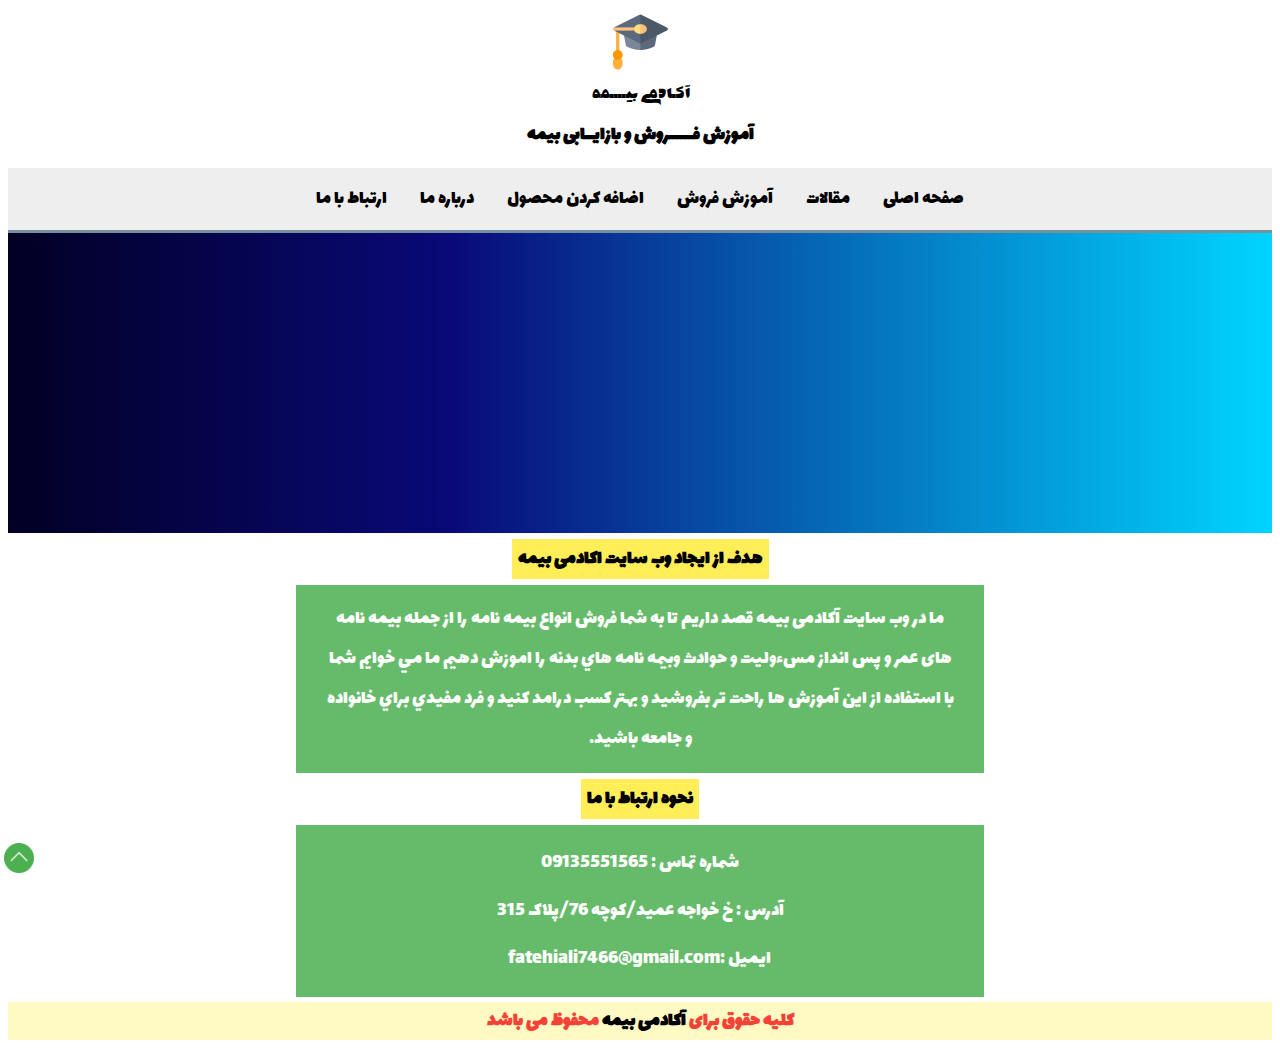
<file: index.html>
<!DOCTYPE htmL>
<html lang="fa">
<head>
    <meta charset="utf-8">
    <title>Academy-Bime</title>
    <meta name="viewport" content="width=device-width, initial-scale=1">
    <link rel="icon" href="img/1.png" type="image/png"/>
    <link rel="stylesheet" href="respansive.css">
    <link href="https://cdn.jsdelivr.net/npm/bootstrap@5.0.0-beta2/dist/css/bootstrap.min.css" rel="stylesheet" integrity="sha384-BmbxuPwQa2lc/FVzBcNJ7UAyJxM6wuqIj61tLrc4wSX0szH/Ev+nYRRuWlolflfl" crossorigin="anonymous">
    <link rel="stylesheet" href="style.css" type="text/css">

</head>
<body>
<header id="top">
    <div class="logoarea">
        <div class="logoareaa">
            <img src="img/1.png" alt="">
            <h1>آکـادمی بیــــمه</h1>
            <h2>آموزش فــــــروش و بازایــابی بیمه</h2>
        </div>
    </div>
</header>
<nav>
    <div id="mobail">
        منـــــو
        <ul>
            <li class=""><a href="index.html">صفحه اصلی</a></li>
            <li class=""><a href="articel.html">مقالات</a>
                <ul>
                    <li><a href="articel.html">بیمه های عمر</a></li>
                    <li><a href="">بیمه های مسئولیت</a>
                        <ul>
                            <li><a href="">بیمه مسئولیت کارفرما</a></li>
                            <li><a href="">بیمه مسئولیت مهندسین ناظر</a></li>
                        </ul>
                    </li>
                    <li><a href=""> بیمه شخص ثالث </a></li>
                </ul>
            </li>
            <li><a href="">آموزش فروش </a></li>
            <li><a href="">پادکست ها </a></li>
            <li><a href="AboutUs.html">درباره ما</a></li>
            <li><a href="">ارتباط با ما </a></li>
        </ul>
    </div>
    <ul id="mainmenu">
        <li class=""><a href="index.html">صفحه اصلی</a></li>
        <li class=""><a href="articel.html">مقالات</a>
            <ul>
                <li><a href="articel.html">بیمه های عمر</a></li>
                <li><a href="">بیمه های مسئولیت</a>
                    <ul>
                        <li><a href="">بیمه مسئولیت کارفرما</a></li>
                        <li><a href="">بیمه مسئولیت مهندسین ناظر</a></li>
                    </ul>
                </li>
                <li><a href=""> بیمه شخص ثالث </a></li>
            </ul>
        </li>
        <li><a href="">آموزش فروش </a></li>
        <li><a href="addproduct.php">اضافه کردن محصول </a></li>
        <li><a href="AboutUs.html">درباره ما</a></li>
        <li><a href="Contact.php">ارتباط با ما </a></li>
    </ul>
</nav>
<!--        <section class = "slideShow">-->
<!--            <figure>-->
<!--                <img src ="img/a1.jpeg">-->
<!--                <figcaption>آکادمی بیمه</figcaption>-->
<!--                <figcaption class="pf">چهار ثانیه مانده به فروش بیمه عمر</figcaption>-->

<!--            </figure>-->
<!--            <figure>-->
<!--                <img src = "img/a2.jpeg">-->
<!--                <figcaption>آکادمی بیمه</figcaption>-->
<!--                <figcaption class="pf">چهار ثانیه مانده به فروش بیمه عمر</figcaption>-->

<!--            </figure>-->
<!--            <figure>-->
<!--                <img src = "img/c.jpg">-->
<!--                <figcaption>آکادمی بیمه</figcaption>-->
<!--                <figcaption class="pf">چهار ثانیه مانده به فروش بیمه عمر</figcaption>-->

<!--            </figure>-->
<!--        </section>-->
<section class="slideShow">
    <figure>
        <img src="img/timer.svg" alt="">
        <figcaption>آکادمی بیمه</figcaption>
        <figcaption class="pf">تخفیف تابستانه عضویت <span style="color: red">VIP</span> آکادمی بیمه کد <span
                style="color:khaki">summer</span></figcaption>
    </figure>
    <figure>
        <img src="img/3028891.svg" alt="">
        <figcaption>آکادمی بیمه</figcaption>
        <figcaption class="pf">چهار ثانیه مانده به فروش بیمه عمر</figcaption>
    </figure>
    <figure>
        <img src="img/3121635.svg" alt="">
        <figcaption>آکادمی بیمه</figcaption>
        <figcaption class="pf">10 دقیقه تا بستن فروش در بیمه های عمر</figcaption>
    </figure>
    <!--    <figure>-->
    <!--        <img src="img/3140347.svg" alt="">-->
    <!--        <figcaption>آکادمی بیمه</figcaption>-->
    <!--        <figcaption class="pf">نرخ پیوست شما در فروش بیمه های بدنه چقدر است ؟</figcaption>-->

    <!--    </figure>-->
</section>
<footer>
    <h1 class="footertitle">هدف از ایجاد وب سایت اکادمی بیمه</h1>
    <p class="footerp">ما در وب سایت آکادمی بیمه قصد داریم تا به شما فروش انواع بیمه نامه را از جمله بیمه نامه های عمر و
        پس انداز مسءوليت و حوادث وبيمه نامه هاي بدنه را اموزش دهيم ما مي خوايم شما با استفاده از اين آموزش ها راحت تر
        بفروشيد و بهتر كسب درامد كنيد و فرد مفيدي براي خانواده و جامعه باشيد. </p>
    <h1 class="footertitle">نحوه ارتباط با ما</h1>
    <p class="footerp">
        <span>شماره تماس : 09135551565  </span>
        <span>آدرس : خ خواجه عمید/کوچه 76/پلاک 315</span>
        <span>ایمیل :fatehiali7466@gmail.com</span>
    </p>
    <span class="footer"> کلیه حقوق برای <strong>آکادمی بیمه</strong> محفوظ می باشد </span>
</footer>
<!--<ul class="social">-->
<!--    <li><img class="telegram" src="img/telegram.png" alt=""></li>-->
<!--    <li><img class="youtube" src="img/youtube.png" alt=""></li>-->
<!--    <li><img class="whatsapp" src="img/whatsapp.png" alt=""></li>-->
<!--</ul>-->
<p id="gotop">
    <a href="#top"><img class="top" src="img/5.png" alt=""></a>
</p>
<script src="https://cdn.jsdelivr.net/npm/bootstrap@5.0.0-beta2/dist/js/bootstrap.bundle.min.js" integrity="sha384-b5kHyXgcpbZJO/tY9Ul7kGkf1S0CWuKcCD38l8YkeH8z8QjE0GmW1gYU5S9FOnJ0" crossorigin="anonymous"></script>
</body>
</html>
</file>
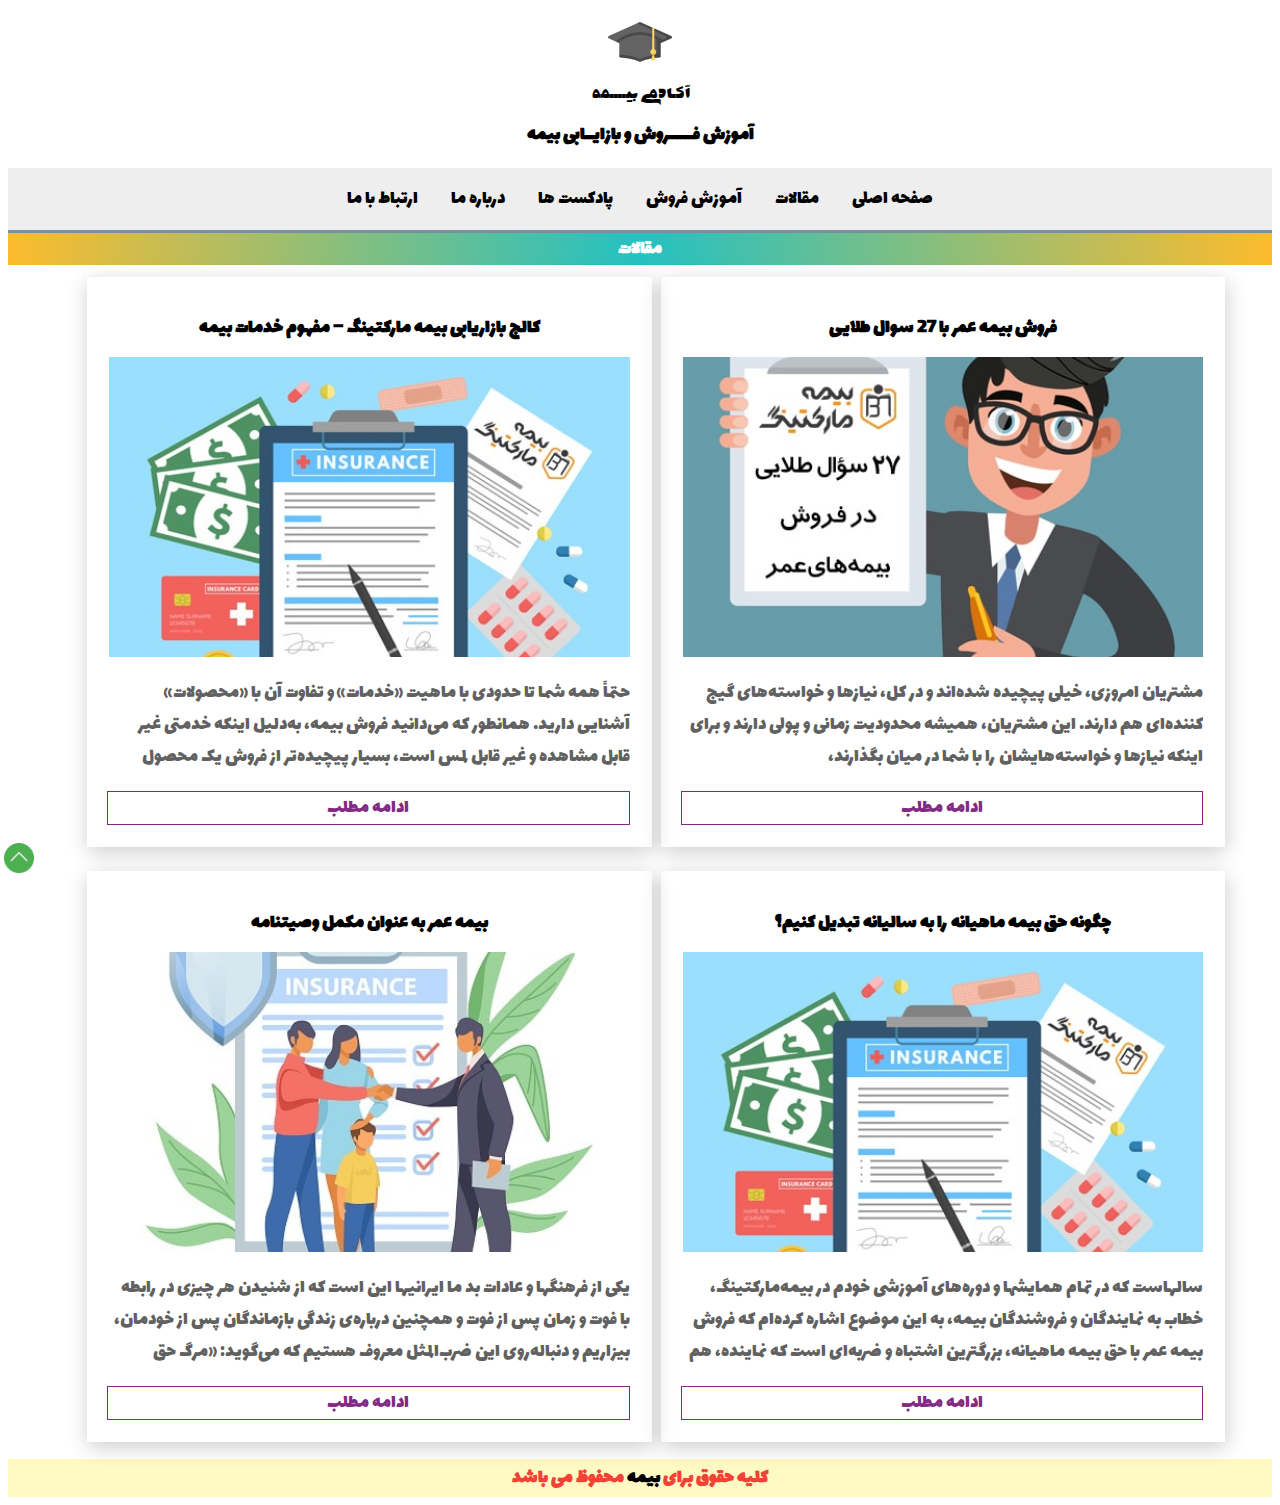
<file: articel.html>
<!DOCTYPE html>
<html lang="fa">
<head>
  <meta charset="utf-8">
   <title>Academy-Bime</title>
    <meta name="viewport" content="width=device-width, initial-scale=1">
  <link rel="stylesheet" href="style.css" type="text/css">
    <link rel="icon" href="img/1.png" type="image/png"/>
    <link rel="stylesheet" href="respansive.css">
</head>
<body>
  <header id="top" >
  <img src="img/2.png" alt="">
  <h1>آکـادمی بیــــمه</h1>
  <h2>آموزش فــــــروش و بازایــابی بیمه</h2>
</header>
  <nav>
      <div id="mobail">
          منـــــو
          <ul>
              <li class=""><a href="index.html">صفحه اصلی</a></li>
              <li class=""><a href="articel.html">مقالات</a>
                  <ul>
                      <li><a href="articel.html">بیمه های عمر</a></li>
                      <li><a href="">بیمه های مسئولیت</a>
                          <ul>
                              <li><a href="">بیمه مسئولیت کارفرما</a></li>
                              <li><a href="">بیمه مسئولیت مهندسین ناظر</a></li>
                          </ul>
                      </li>
                      <li><a href=""> بیمه شخص ثالث </a></li>
                  </ul>
              </li>
              <li ><a href="">آموزش فروش </a></li>
              <li ><a href="">پادکست ها </a></li>
              <li ><a href="AboutUs.html">درباره ما</a></li>
              <li ><a href="#">ارتباط با ما </a></li>
          </ul>
      </div>
      <ul id="mainmenu">
          <li class=""><a href="index.html">صفحه اصلی</a></li>
          <li class=""><a href="articel.html">مقالات</a>
              <ul>
                  <li><a href="articel.html">بیمه های عمر</a></li>
                  <li><a href="">بیمه های مسئولیت</a>
                      <ul>
                          <li><a href="">بیمه مسئولیت کارفرما</a></li>
                          <li><a href="">بیمه مسئولیت مهندسین ناظر</a></li>
                      </ul>
                  </li>
                  <li><a href=""> بیمه شخص ثالث </a></li>
              </ul>
          </li>
          <li ><a href="">آموزش فروش </a></li>
          <li ><a href="">پادکست ها </a></li>
          <li ><a href="AboutUs.html">درباره ما</a></li>
          <li><a href="ContactUs.html">ارتباط با ما </a></li>
      </ul>
  </nav>
      <h1 class="callus">مقالات</h1>
      <main class="mainarticel">
      <section class="sectionarticel">
          <h1> فروش بیمه عمر با 27 سوال طلایی</h1>
          <div class="imgarticel">
              <a href="articelsingle.html">
                  <img src="img/Article216-min.jpg" alt="">
                  <a class="imgabout" href="">196 بازدید</a>
              </a>
          </div>
          <a href="articelsingle.html"> <p>مشتریان امروزی، خیلی پیچیده شده‌اند و در کل، نیازها و خواسته‌های گیج کننده‌ای هم دارند. این مشتریان، همیشه محدودیت زمانی و پولی دارند و برای اینکه نیازها و خواسته‌هایشان را با شما در میان بگذارند،</p></a>
          <a class="maxmax" href="">ادامه مطلب</a>
      </section>
          <section class="sectionarticel">
              <h1>  کالج بازاریابی بیمه مارکتینگ – مفهوم خدمات بیمه</h1>
              <div class="imgarticel">
                  <img src="img/Article218-min.jpg" alt="">
                  <a class="imgabout" href="">196 بازدید</a>
              </div>
              <p>حتماً همه شما تا حدودی با ماهیت «خدمات» و تفاوت آن با «محصولات» آشنایی دارید. همانطور که می‌دانید فروش بیمه، به‌دلیل اینکه خدمتی غیر قابل مشاهده و غیر قابل لمس است، بسیار پیچیده‌تر از فروش یک محصول فیزیکی و ملموس می‌باشد. بنابراین آشنایی با ماهیت خدمات غیر قابل لمس و مشاهده، همانند بیمه، قدم اول برای موفقیت در بازاریابی و فروش بیمه است.</p>
              <a class="maxmax" href="">ادامه مطلب</a>
          </section>
          <section class="sectionarticel">
              <h1>  چگونه حق بیمه ماهیانه را به سالیانه تبدیل کنیم؟</h1>
              <div class="imgarticel">
                  <img src="img/Article218-min.jpg" alt="">
                  <a class="imgabout" href="">196 بازدید</a>
              </div>
<p>سالهاست که در تمام همایشها و دوره‌های آموزشی خودم در بیمه‌مارکتینگ، خطاب به نمایندگان و فروشندگان بیمه، به این موضوع اشاره کرده‌ام که فروش بیمه عمر با حق بیمه ماهیانه، بزرگترین اشتباه و ضربه‌ای است که نماینده، هم به خودش و هم به بیمه گذار خودش می‌زند! از طرف دیگر، اغلب نمایندگان و فروشندگان بیمه، بلافاصله واکنش نشان داده و معتقدند که امکان متقاعد کردن مشتری نسبت به پرداخت سالیانه (به‌جای ماهیانه) وجود ندارد.</p>
              <a class="maxmax" href="">ادامه مطلب</a>
          </section>
          <section class="sectionarticel">
              <h1> بیمه عمر به عنوان مکمل وصیتنامه </h1>
              <div class="imgarticel">
                  <img src="img/Article217-min.jpg" alt="">
                  <a class="imgabout" href="">196 بازدید</a>
              </div>
              <p>یکی از فرهنگها و عادات بد ما ایرانیها این است که از شنیدن هر چیزی در رابطه با فوت و زمان پس از فوت و همچنین درباره‌ی زندگی بازماندگان پس از خودمان، بیزاریم و دنباله‌روی این ضرب‌المثل معروف هستیم که می‌گوید: «مرگ حق است؛ ولی فقط برای همسایه!» اما در این این مقاله می‌خواهم شما را با یکی از کاربردهای بالقوه‌ی بیمه عمر آشنا کنم که تاکنون و به همان دلیل فوق‌الذکر، کمتر مورد توجه قرار گرفته و بنابراین بازاری دنج و دست نخورده را نیز به وجود آورده است. اجازه بدهید معرفی این بازار را با این سؤال آغاز کنم که: آیا تاکنون وصیتنامه نوشته‌اید؟</p>
              <a class="maxmax" href="">ادامه مطلب</a>

          </section>
      </main>
      <span class="footer"> کلیه حقوق برای <strong> بیمه</strong> محفوظ می باشد </span>
<!--      <ul class="social">-->
<!--        <li> <img class="telegram" src="img/telegram.png" alt=""></li>-->
<!--        <li><img class="youtube" src="img/youtube.png" alt=""></li>-->
<!--        <li><img class="whatsapp" src="img/whatsapp.png" alt=""></li>-->
<!--    </ul>-->
    <p id="gotop">
    <a href="#top"><img class="top" src="img/5.png" alt=""></a>
    </p>
</body>
</html>
</file>
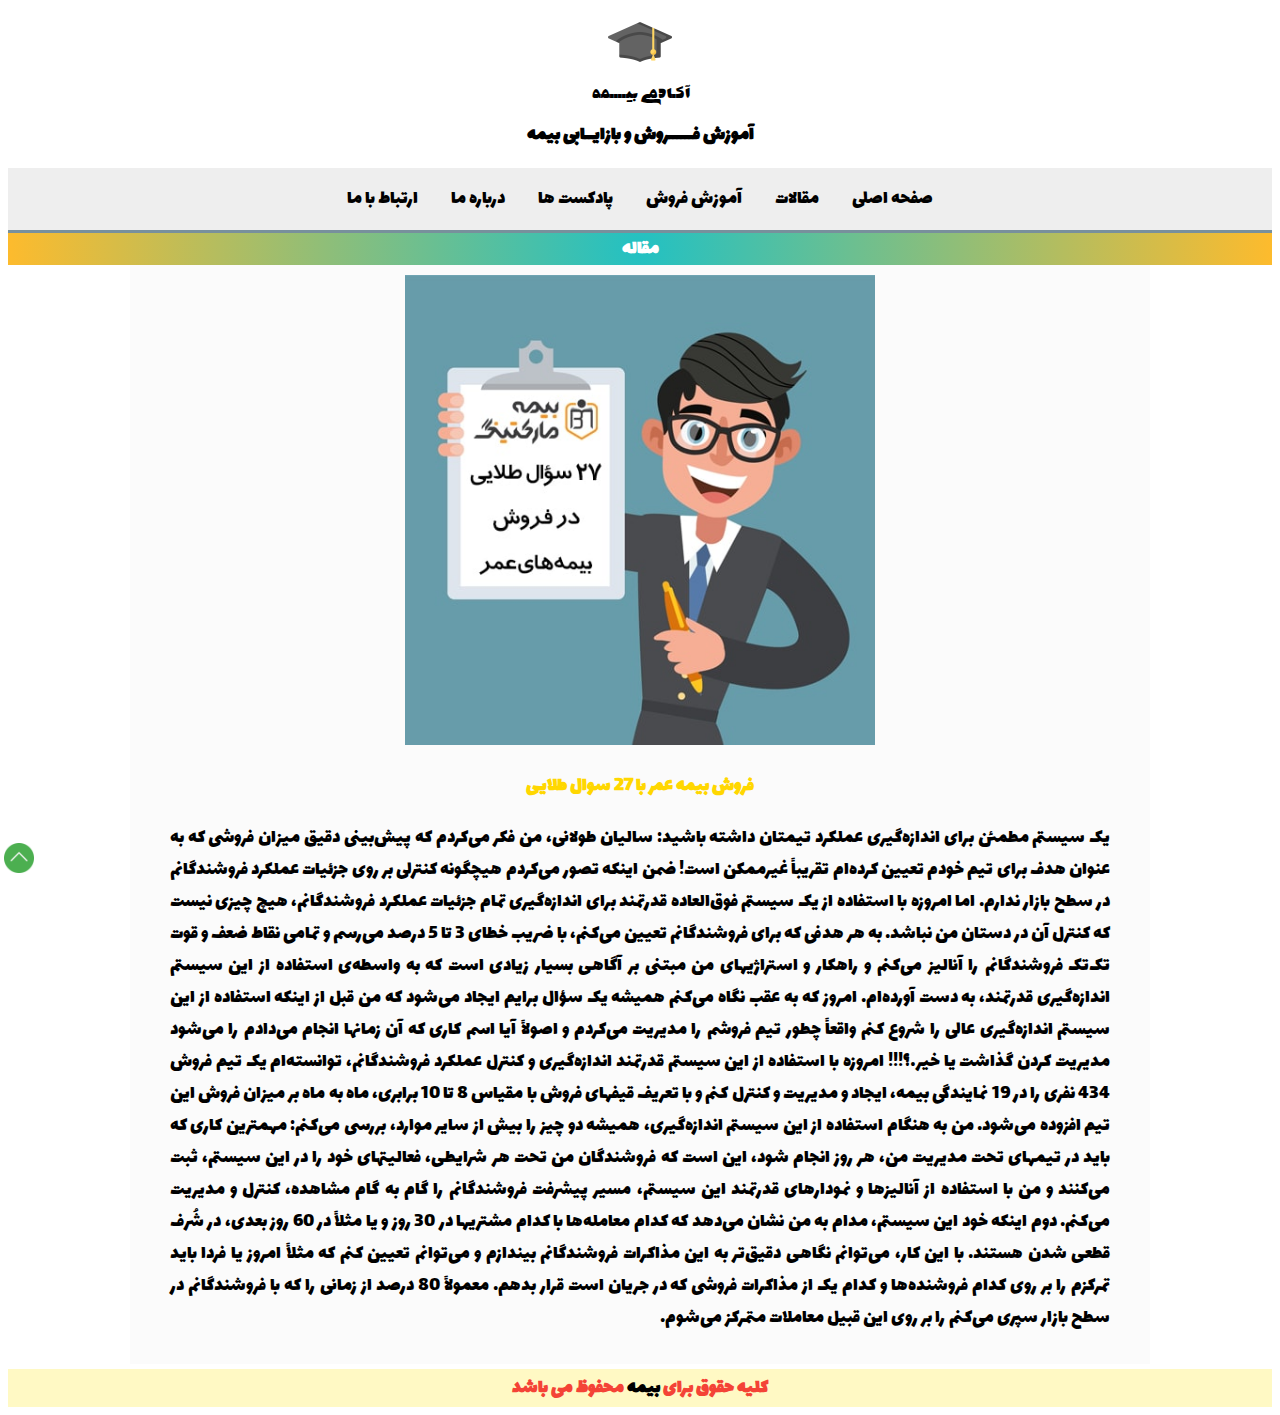
<file: articelsingle.html>
<!DOCTYPE html>
<html lang="fa">
<head>
  <meta charset="utf-8">
   <title>Academy-Bime</title>
    <meta name="viewport" content="width=device-width, initial-scale=1">
  <link rel="stylesheet" href="style.css" type="text/css">
    <link rel="icon" href="img/1.png" type="image/png"/>
    <link rel="stylesheet" href="respansive.css">
</head>
<body>
  <header id="top" >
  <img src="img/2.png" alt="">
  <h1>آکـادمی بیــــمه</h1>
  <h2>آموزش فــــــروش و بازایــابی بیمه</h2>
</header>
  <nav>
      <div id="mobail">
          منـــــو
          <ul>
              <li class=""><a href="index.html">صفحه اصلی</a></li>
              <li class=""><a href="articel.html">مقالات</a>
                  <ul>
                      <li><a href="articel.html">بیمه های عمر</a></li>
                      <li><a href="">بیمه های مسئولیت</a>
                          <ul>
                              <li><a href="">بیمه مسئولیت کارفرما</a></li>
                              <li><a href="">بیمه مسئولیت مهندسین ناظر</a></li>
                          </ul>
                      </li>
                      <li><a href=""> بیمه شخص ثالث </a></li>
                  </ul>
              </li>
              <li ><a href="">آموزش فروش </a></li>
              <li ><a href="">پادکست ها </a></li>
              <li ><a href="AboutUs.html">درباره ما</a></li>
              <li ><a href="#">ارتباط با ما </a></li>
          </ul>
      </div>
      <ul id="mainmenu">
          <li class=""><a href="index.html">صفحه اصلی</a></li>
          <li class=""><a href="articel.html">مقالات</a>
              <ul>
                  <li><a href="articel.html">بیمه های عمر</a></li>
                  <li><a href="">بیمه های مسئولیت</a>
                      <ul>
                          <li><a href="">بیمه مسئولیت کارفرما</a></li>
                          <li><a href="">بیمه مسئولیت مهندسین ناظر</a></li>
                      </ul>
                  </li>
                  <li><a href=""> بیمه شخص ثالث </a></li>
              </ul>
          </li>
          <li ><a href="">آموزش فروش </a></li>
          <li ><a href="">پادکست ها </a></li>
          <li ><a href="AboutUs.html">درباره ما</a></li>
          <li><a href="ContactUs.html">ارتباط با ما </a></li>
      </ul>
  </nav>
      <h1 class="callus">مقاله</h1>
      <main class="mainarticel">
       <article class="articelsingle">
           <img src="img/Article216-min.jpg" alt="">
           <h1> فروش بیمه عمر با 27 سوال طلایی</h1>
           <p>

                یک سیستم مطمئن برای اندازه‌گیری عملکرد تیمتان داشته باشید:

               سالیان طولانی، من فکر می‌کردم که  پیش‌بینی دقیق میزان فروشی که به عنوان هدف برای تیم خودم تعیین کرده‌ام تقریباً غیرممکن است! ضمن اینکه تصور می‌کردم هیچگونه کنترلی بر روی جزئیات عملکرد فروشندگانم در سطح بازار ندارم.

               اما امروزه با استفاده از یک سیستم فوق‌العاده قدرتمند برای اندازه‌گیری تمام جزئیات عملکرد فروشندگانم، هیچ چیزی نیست که کنترل آن در دستان من نباشد. به هر هدفی که برای فروشندگانم تعیین می‌کنم، با ضریب خطای 3 تا 5 درصد می‌رسم و تمامی نقاط ضعف و قوت تک‌تک فروشندگانم را آنالیز می‌کنم و راهکار و استراژیهای من مبتنی بر آگاهی بسیار زیادی است که به واسطه‌ی استفاده از این سیستم اندازه‌گیری قدرتمند، به دست آورده‌ام.

               امروز که به عقب نگاه می‌کنم همیشه یک سؤال برایم ایجاد می‌شود که من قبل از اینکه استفاده از این سیستم اندازه‌گیری عالی را شروع کنم واقعاً چطور تیم فروشم را مدیریت می‌کردم و اصولاً آیا اسم کاری که آن زمانها انجام می‌دادم را می‌شود مدیریت کردن گذاشت یا خیر…؟!!!

               امروزه با استفاده از این سیستم قدرتمند اندازه‌گیری و کنترل عملکرد فروشندگانم، توانسته‌ام یک تیم فروش 434 نفری را در 19 نمایندگی بیمه، ایجاد و مدیریت و کنترل کنم و با تعریف قیفهای فروش با مقیاس 8 تا 10 برابری، ماه به ماه بر میزان فروش این تیم افزوده می‌شود.

               من به هنگام استفاده از این سیستم اندازه‌گیری، همیشه دو چیز را بیش از سایر موارد، بررسی می‌کنم:

               مهمترین کاری که باید در تیمهای تحت مدیریت من، هر روز انجام شود، این است که فروشندگان من تحت هر شرایطی، فعالیتهای خود را در این سیستم، ثبت می‌کنند و من با استفاده از آنالیزها و نمودارهای قدرتمند این سیستم، مسیر پیشرفت فروشندگانم را گام به گام مشاهده، کنترل و مدیریت می‌کنم.
               دوم اینکه خود این سیستم، مدام به من نشان می‌دهد که کدام معامله‌ها با کدام مشتریها در 30 روز و یا مثلاً در 60 روز بعدی، در شُرف قطعی شدن هستند. با این کار، می‌توانم نگاهی دقیق‌تر به این مذاکرات فروشندگانم بیندازم و می‌توانم تعیین کنم که مثلاً امروز یا فردا باید تمرکزم را بر روی کدام فروشنده‌ها و کدام یک از مذاکرات فروشی که در جریان است قرار بدهم. معمولاً 80 درصد از زمانی را که با فروشندگانم در سطح بازار سپری می‌کنم را بر روی این قبیل معاملات متمرکز می‌شوم.
           </p>
       </article>
      </main>
      <span class="footer"> کلیه حقوق برای <strong> بیمه</strong> محفوظ می باشد </span>
<!--      <ul class="social">-->
<!--        <li> <img class="telegram" src="img/telegram.png" alt=""></li>-->
<!--        <li><img class="youtube" src="img/youtube.png" alt=""></li>-->
<!--        <li><img class="whatsapp" src="img/whatsapp.png" alt=""></li>-->
<!--    </ul>-->
    <p id="gotop">
    <a href="#top"><img class="top" src="img/5.png" alt=""></a>
    </p>
</body>
</html>
</file>
<file: respansive.css>
@media only screen and (max-width: 650px) {
    nav ul#mainmenu {
        display: none;
    }

    nav #mobail {
        display: block;
    }
}

@media only screen and (max-width: 500px) {
    section.slideShow figure figcaption.pf {
        padding: 5px 10px;
        font-size: 20px;
    }
}

@media only screen and (max-width: 950px) {
    section.slideShow figure img {
        display: none;
    }
}
@media only screen and (max-width: 1000px) {
    main.maincall {
        background: radial-gradient(circle, rgb(34, 193, 195) 0%, rgb(253, 187, 45) 100%);
    }
}

@media only screen and (max-width: 700px) {
    .sectionarticel{display: inline-block;
        width: 100%;
        box-shadow: 1px 5px 20px 0px rgba(0, 0, 0, 0.2);
        box-sizing: border-box;
        padding: 22px;
        margin: 12px 3px;
        vertical-align: top;}}

@media only screen and (max-width:800px) {
    .articelsingle img{width: 100%;margin: 0 ;
        }}

    @media only screen and (max-width: 500px) {
        p.footerp {
            background: #66BB6A;
            text-align: center;
            width: 100%;
            color: #fff;
            line-height: 2em;
            font-size: 0.6em;
            box-sizing: border-box;
            padding: 0 10px;}
    }
@media only screen and (max-width: 500px) {
    h1.footertitle {
        background: #FFEE58;
        padding: 4px 6px;
        margin: 6px auto;
        text-align: center;
        font-size: 0.8em;
        box-sizing: border-box;
    }
}
</file>
<file: style.css>
:lang(fa) {
    direction: rtl;
}

:lang(en) {
    direction: ltr;
}

@font-face {
    font-family: lalezar ;
    src: url(fonts/lalezar.ttf);
}

@font-face {
    font-family: dimaabdi ;
    src: url(fonts/dimaabdi.ttf);
}

@font-face {
    font-family: IRANSans;
    font-style: normal;
    font-weight: bold;
    src: url('fonts/eot/IRANSansWeb_Bold.eot');
    src: url('fonts/eot/IRANSansWeb_Bold.eot?#iefix') format('embedded-opentype'),
        /* IE6-8 */ url('fonts/woff2/IRANSansWeb_Bold.woff2') format('woff2'),
        /* FF39+,Chrome36+, Opera24+*/ url('fonts/woff/IRANSansWeb_Bold.woff') format('woff'),
        /* FF3.6+, IE9, Chrome6+, Saf5.1+*/ url('fonts/ttf/IRANSansWeb_Bold.ttf') format('truetype');
}

@font-face {
    font-family: IRANSans;
    font-style: normal;
    font-weight: normal;
    src: url('fonts/eot/IRANSansWeb.eot');
    src: url('../fonts/eot/IRANSansWeb.eot?#iefix') format('embedded-opentype'),
        /* IE6-8 */ url('fonts/woff2/IRANSansWeb.woff2') format('woff2'),
        /* FF39+,Chrome36+, Opera24+*/ url('fonts/woff/IRANSansWeb.woff') format('woff'),
        /* FF3.6+, IE9, Chrome6+, Saf5.1+*/ url('fonts/ttf/IRANSansWeb.ttf') format('truetype');
}

* {
    font-family: lalezar;
    font-size: 20px;
}

header#top {
    width: max-content;
    margin: 0 auto;
}

nav ul#mainmenu li#active a:active {
    color: blanchedalmond;
    background: rebeccapurple;

}

header img {
    margin: 2px 36% -17px 34%;
    height: 3.2em;
}

header h1 {
    font-family: dimaabdi;
    text-align: center;
    line-height: 1;
}


header h2 {
    font-family: lalezar;
}

nav {
    position: -webkit-sticky;
    position: sticky;
    top: 0;
    z-index: 999;
}

nav {
    background: #EEE;
    border-bottom: 3px solid #78909C;
}

#mobail {
    background-position-y: 3px;
    background-position-x: 5px;
    background-image: url(img/menu.png);
    background-repeat: no-repeat;
    background-size: 41px;
    display: none;
}

#mobail > ul {
    list-style: none;
    display: none;
}

#mobail:hover > ul {
    display: block;
    height: 100%;
}

#mobail ul li a {
    padding: 0px 15px;
    display: block;
    color: #000;
    text-decoration: none;
}

#mobail ul li:hover > a {
    background: #f1f8e9;
    color: #639443;
}

#mobail ul ul {
    display: none;
}

#mobail ul li:hover > ul {
    display: block;
}

#mobail ul > li ul a {
    padding-right: 50px;
}

ul#mainmenu {
    padding: 0;
    margin: 0;
}

ul {
    list-style: none;
    background: #EEE;
}

nav > ul#mainmenu {
    text-align: center;
}

nav > ul#mainmenu > li {
    display: inline-block;
}

nav ul#mainmenu li a {
    padding: 15px 15px;
    display: block;
    color: #000;
    text-decoration: none;
}

nav ul#mainmenu li:hover > a {
    background: #f1f8e9;
    color: #639443;
}

nav ul#mainmenu ul {
    display: none;
    position: absolute;
    top: 53px;
    width: 200px;
}

nav ul#mainmenu li {
    position: relative;
}

nav ul#mainmenu li:hover > ul {
    display: block;
}

nav ul#mainmenu li ul ul {
    position: absolute;
    right: 200px;
    top: 0;
}

h1.footertitle {
    background: #FFEE58;
    width: max-content;
    padding: 4px 6px;
    margin: 6px auto;
    text-align: center;
}

span.footer {
    margin: 5px 0;
    padding: 3px 0;
    display: block;
    color: #f44336;
    background: #FFF9C4;
    text-align: center;
    font-weight: bold;
}

span.footer strong {
    color: black;
}

p.footerp {
    background: #66BB6A;
    text-align: center;
    margin: 0 auto;
    width: 50%;
    padding: 14px 28px;
    color: #fff;
    line-height: 2em;
}

p.footerp span {
    display: block;
    padding: 4px 0;
}

input {
    padding: 11px 0px;
    border: 2px solid #8bc34a;
    border-radius: 5px;
    display: block;
    width: 100%;

}

label {
    text-align: center;
    background: #689F38;
    color: #fff;
    border-radius: 5px;
    padding: 6px 0;
    display: block;
    width: 100%;
    margin: 5px 0;
}

textarea {
    padding: 11px 0px;
    border: 2px solid #8bc34a;
    border-radius: 5px;
    width: 100%;
    display: block;
}

button {
    background: #8bc34a;
    border: none;
    padding: 13px 0px;
    color: #fff;
    margin: 15px auto;
    border-radius: 3px;
    width: 100%;
    display: block;
    cursor: pointer;
}

.aboutus, .callus {
    background: radial-gradient(circle, rgb(34, 193, 195) 0%, rgb(253, 187, 45) 100%);
    text-align: center;
    color: #fff;
    margin: 0;
}

main.mainaboutus {
    background-color: #43A047;
    padding: 16px 14px;
}

main.mainaboutus h2 {
    text-align: center;
    color: #fff;
}

main.mainaboutus ol li {
    text-align: center;
    list-style-type: none;
    color: #FFEB3B;
    font-weight: bold;
}

main.mainaboutus p {
    text-align: center;
    margin: 10px;
    color: #FFEB3B;
    font-weight: bold;
}

html {
    scroll-behavior: smooth;
}

main.maincall {
    background-image: url(img/4.png);
    padding: 6px 14px;
}

#gotop {
    width: 30px;
    position: fixed;
    bottom: -5px;
    left: 4px;
}

#gotop img {
    width: 100%;
    transform: rotate(270deg);
}

ul.social {
    position: fixed;
    top: 55%;
    left: 0;
    width: 1.5em;
}

ul.social li {
    list-style: none;
    line-height: 0;
}

.social .telegram {
    width: 100%
}

.social .youtube {
    width: 100%
}

.social .whatsapp {
    width: 100%
}

.sssa {
    background: rgb(34, 193, 195);
}

.slideShow {
    width: 100%;
    height: 300px;
    position: relative;
    background: linear-gradient(90deg, rgba(2, 0, 36, 1) 0%, rgba(9, 9, 121, 1) 35%, rgba(6, 84, 170, 1) 58%, rgba(0, 212, 255, 1) 100%);
}

.slideShow figure {
    position: absolute;
    width: 95%;
    height: 100%;
    opacity: 0;
    animation-name: slider;
    animation-duration: 12s;
    animation-iteration-count: infinite;
}

.slideShow figure:first-child {
    animation-delay: -4s;
}

.slideShow figure:nth-child(2) {
    animation-delay: 0s;
}

.slideShow figure:nth-child(3) {
    animation-delay: 4s;
}

@keyframes slider {
    0% {
        opacity: 0;
    }
    25% {
        opacity: 0;
    }
    35% {
        opacity: 1;
    }
    65% {
        opacity: 1;
    }
    75% {
        opacity: 0;
    }
    100% {
        opacity: 0;
    }
}

.slideShow figure figcaption {
    background: rgba(0, 0, 0, 0.5);
    background-image: url("img/1.png");
    background-repeat: no-repeat;
    background-position: right;
    background-size: 70px;
    border-radius: 3px;
    color: #fff;
    position: absolute;
    right: 20px;
    top: 80px;
    padding: 10px calc(70px + 10px);
}

section figure figcaption.pf {
    background: #8bc34a;
    color: #fff;
    border-radius: 3px;
    position: absolute;
    padding: 5px 64px;
    top: 150px;
    right: 20px;
}

section.slideShow figure img {
    width: 14%;
    float: left;
    padding: 61px;
}


.mainarticel {
    width: 93%;
    margin: 0 auto;
}

.sectionarticel {
    display: inline-block;
    width: 48%;
    height: max-content;
    box-shadow: 1px 5px 20px 0px rgba(0, 0, 0, 0.2);
    box-sizing: border-box;
    padding: 22px;
    margin: 12px 3px;
    vertical-align: top;
}

.sectionarticel img {
    width: 100%;
    height: 100%;
    object-fit: cover;
    -o-object-position: left;
    overflow: hidden
}

.sectionarticel h1 {
    text-align: center;
}

.sectionarticel p {
    height: 94px;
    overflow: hidden;
    color: #616161;
}

.sectionarticel a {
    text-decoration: none;
    color: black;
}

.articelsingle {
    width: 80%;
    margin: 0 auto;
    background: #fbfbfb;
    padding: 10px 40px;
}

.articelsingle img {
    width: 50%;
    margin: 0 25%;
}

.articelsingle h1 {
    text-align: center;
    color: gold;
}

.articelsingle p {
    text-align: justify;
}

.articelsingle p h2 {
    color: gold;
}

.sectionarticel .maxmax {
    border: 1px solid #822a85;
    text-align: center;
    color: #822a85;
    width: 100%;
    display: block;
}

.sectionarticel .maxmax:hover {
    background: linear-gradient(137deg, #822a85 24%, #c2367a 78%, #ee5b68 129%);
    color: #fff;
    border: none;
}

.sectionarticel:hover img {
    transform: scale(1.10);
}

.sectionarticel img {
    transition-duration: 0.5s;
}

.imgarticel {
    height: 300px;
    position: relative;
    overflow: hidden;
}

.sectionarticel:hover a.imgabout {
    bottom: 0;
}

a.imgabout {
    transition-duration: 0.5s;
    position: absolute;
    background-color: rgba(0, 0, 0, 0.5);
    color: white;
    bottom: -15%;
    width: 100%;
    right: 0;
    text-align: center;
}

.alert-success {
    margin: 0;
    border-radius: 0;
    text-align: center;
    color: #fff;
    background: #9cdda2;
}

.btn-close {
    margin: 0;
}
</file>
